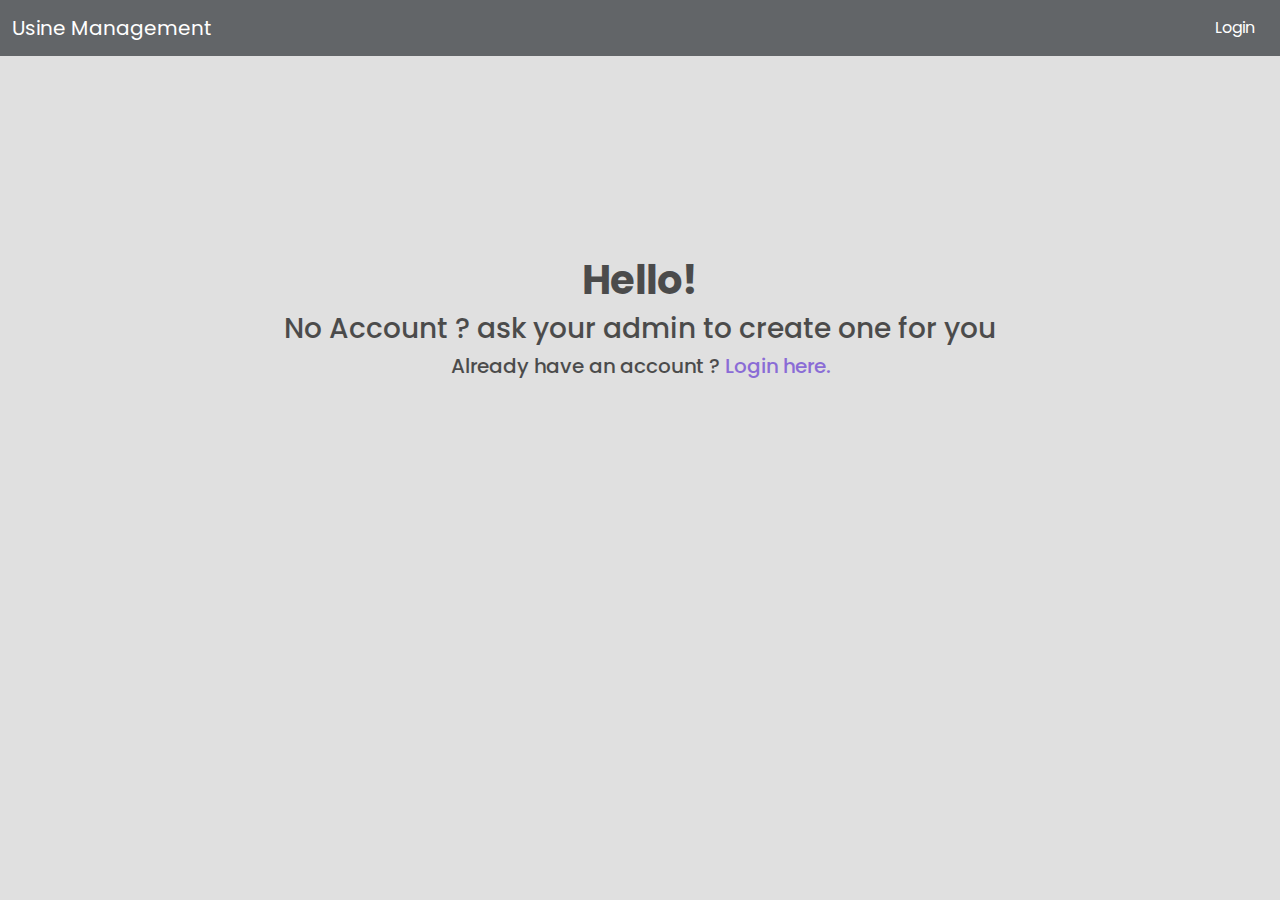
<file: views/index.html>
<!DOCTYPE html>
<html lang="en">
<head>
    <meta charset="UTF-8">
    <meta http-equiv="X-UA-Compatible" content="IE=edge">
    <meta name="viewport" content="width=device-width, initial-scale=1.0">
    <link href="https://cdn.jsdelivr.net/npm/bootstrap@5.1.3/dist/css/bootstrap.min.css" rel="stylesheet">
    <link rel="stylesheet" href="./assests/css/style.css">
    <title>Usine Management</title>
    <style>
        body {
            background-image: url('https://img.freepik.com/photos-gratuite/superviseur-travailleur-discutant-resultats-production-nouvelle-strategie-dans-hall-industriel-usine_342744-112.jpg?w=2000');
            background-repeat: no-repeat; background-size: 100%; background-position: center;
        }
    </style>
</head>
<body>
    <div style="background-color: lightgrey; opacity: 70%; width: 100%; height: 100vh;">
        <nav class="navbar navbar-expand-lg navbar-dark bg-dark">
            <div class="container-fluid">
                <a class="navbar-brand" href="./index.html">Usine Management</a>
                <a href="login.html" class="btn btn-dark d-flex">Login</a>
            </div>
        </nav>
        <div class="text-center text-black" style="margin-top: 200px;">
            <h1><b>Hello!</b></h1>
            <h3>No Account ? ask your admin to create one for you </h3>
            <h5>Already have an account ? <a href="login.html">Login here.</a></h5>
        </div>
    </div>
    <script src="https://cdn.jsdelivr.net/npm/bootstrap@5.1.3/dist/js/bootstrap.bundle.min.js"></script>
</body>
</html>
</file>
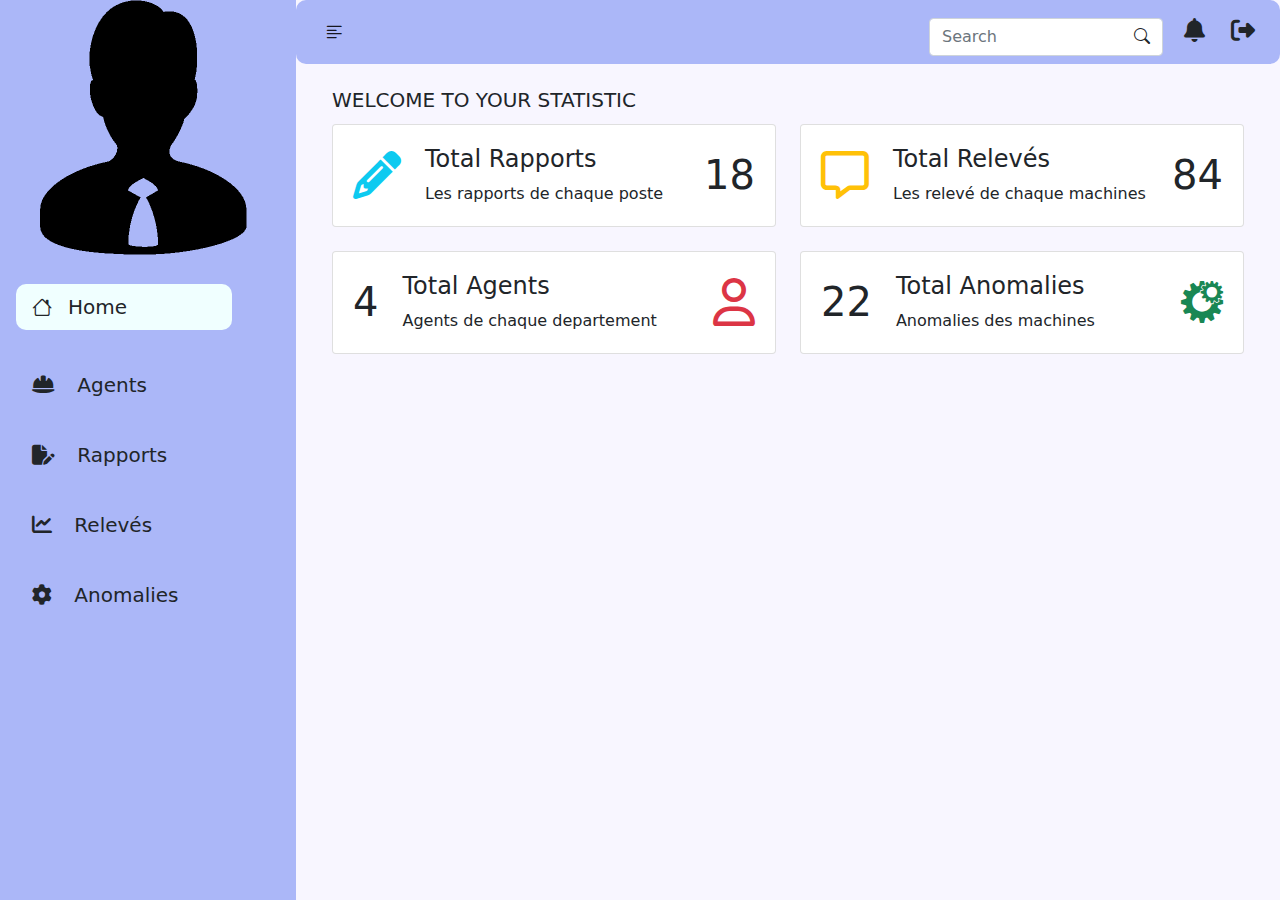
<file: views/dashboard.view.html>
<!DOCTYPE html>
<html lang="en">
    <head>
        <meta charset="utf-8" />
        <meta name="viewport" content="width=device-width, initial-scale=1, shrink-to-fit=no" />
        <title>Dashbord</title>
        <!-- Favicon-->
        <link rel="stylesheet" href="https://cdn.jsdelivr.net/npm/bootstrap-icons@1.7.2/font/bootstrap-icons.css">
        <!-- Core theme CSS (includes Bootstrap)-->
        <link rel="stylesheet" href="./assests/css/bootstrap.css">
        <link rel="stylesheet" href="./assests/css/Dashbord.css">
        <link rel="stylesheet" href="https://cdnjs.cloudflare.com/ajax/libs/font-awesome/6.1.1/css/all.min.css">
    </head>
    <body>
        <div class="d-flex" id="wrapper">
            <!-- Sidebar-->
            <div class="Sidebar" id="sidebar-wrapper">
                <div class="logo">
                    <img src="./assests/img/admin.ico" alt="">
                </div>
                <br>
                <div class="list-group list-group-flush ms-3">
                    <div class="icon_Home pt-1 me-4 d-flex me-3 div-link">
                        <a href="#" class="fs-5 text-center text-decoration-none text-dark d-flex align-items-center nav-link">
                            <i class="bi  bi-house me-3"></i>
                            Home</a>
                      </div>
                      <br>
                      <div class="mt-3 d-flex ms-3">
                        <a href="#" class="fs-5 text-center me-3 text-decoration-none text-dark ">
                            <i class="fa-solid fa-hard-hat me-3"></i>
                            Agents</a>
                      </div>
                      <br>
                      <div class="mt-3 d-flex ms-3">
                        <a href="#" class="fs-5 text-center  text-decoration-none text-dark ">
                            <i class="fa-solid fa-file-edit me-3 "></i>
                            Rapports</a>
                      </div>
                      <br>
                      <div class="mt-3 d-flex ms-3">
                        <a href="#" class="fs-5 text-center me-1 text-decoration-none text-dark">
                            <i class="fa-solid fa-line-chart me-3 "></i>
                            Relevés</a>
                      </div>
                      <br>
                      <div class="mt-3 d-flex ms-3">
                        <a href="#" class="fs-5 text-center me-2 text-decoration-none text-dark ">
                            <i class="fa-solid fa-gear me-3"></i>
                            Anomalies</a>
                      </div>
                    </div>
            </div>
            <!-- Page content wrapper-->
            <div id="page-content-wrapper" class="body-page">
                <!-- Top navigation-->
                <nav class="navbar navbar-expand-lg  navbar-light">
                    <div class="container-fluid">
                        <a class="navbar-brand navIcons" id="sidebarToggle">
                        <i class="bi bi-text-left fs-5 ms-3"></i>
                        </a>
                        <form class="d-flex">
                            <div class="me-2 position-relative">
                                <input class="form-control me-2" type="search" placeholder="Search" aria-label="Search">
                                <button class="btn position-absolute top-0 end-0 btn-sh" type="submit"><i class="bi bi-search"></i></button>
                            </div>
                              <button  class="btn"> <i class="fa-solid fa-bell fs-4"></i></button>
                              <button  class="btn"><i class="fa-solid fa-right-from-bracket fs-4"></i></button>
                        </form>
                    </div>
                </nav>
                <!-- Page content-->
                <div class="container-fluid">
                    <div class="container">
                        <div class="container-fluid">
                            <section>
                              <div class="row">
                                <div class="col-12 mt-4 mb-1">
                                  <h5 class="text-uppercase">Welcome To Your Statistic</h5>
                                </div>
                              </div>
                              <div class="row">
                                <div class="col-xl-6 col-md-12 mb-4">
                                  <div class="card">
                                    <div class="card-body">
                                      <div class="d-flex justify-content-between p-md-1">
                                        <div class="d-flex flex-row">
                                          <div class="align-self-center">
                                            <i class="fas fa-pencil-alt text-info fa-3x me-4"></i>
                                          </div>
                                          <div>
                                            <h4>Total Rapports</h4>
                                            <p class="mb-0">Les rapports de chaque poste</p>
                                          </div>
                                        </div>
                                        <div class="align-self-center">
                                          <h2 class="h1 mb-0">18</h2>
                                        </div>
                                      </div>
                                    </div>
                                  </div>
                                </div>
                                <div class="col-xl-6 col-md-12 mb-4">
                                  <div class="card">
                                    <div class="card-body">
                                      <div class="d-flex justify-content-between p-md-1">
                                        <div class="d-flex flex-row">
                                          <div class="align-self-center">
                                            <i class="far fa-comment-alt text-warning fa-3x me-4"></i>
                                          </div>
                                          <div>
                                            <h4>Total Relevés</h4>
                                            <p class="mb-0">Les relevé de chaque machines</p>
                                          </div>
                                        </div>
                                        <div class="align-self-center">
                                          <h2 class="h1 mb-0">84</h2>
                                        </div>
                                      </div>
                                    </div>
                                  </div>
                                </div>
                              </div>
                              <div class="row">
                                <div class="col-xl-6 col-md-12 mb-4">
                                  <div class="card">
                                    <div class="card-body">
                                      <div class="d-flex justify-content-between p-md-1">
                                        <div class="d-flex flex-row">
                                          <div class="align-self-center">
                                            <h2 class="h1 mb-0 me-4">4</h2>
                                          </div>
                                          <div>
                                            <h4>Total Agents</h4>
                                            <p class="mb-0">Agents de chaque departement</p>
                                          </div>
                                        </div>
                                        <div class="align-self-center">
                                          <i class="far fa-user text-danger fa-3x"></i>
                                        </div>
                                      </div>
                                    </div>
                                  </div>
                                </div>
                                <div class="col-xl-6 col-md-12 mb-4">
                                  <div class="card">
                                    <div class="card-body">
                                      <div class="d-flex justify-content-between p-md-1">
                                        <div class="d-flex flex-row">
                                          <div class="align-self-center">
                                            <h2 class="h1 mb-0 me-4">22</h2>
                                          </div>
                                          <div>
                                            <h4>Total Anomalies</h4>
                                            <p class="mb-0">Anomalies des machines</p>
                                          </div>
                                        </div>
                                        <div class="align-self-center">
                                          <i class="fab fa-whmcs text-success fa-3x"></i>
                                        </div>
                                      </div>
                                    </div>
                                  </div>
                                </div>
                              </div>
                            </section>
                          </div>
                    </div>
                </div>
           </div>
       </div>
        <!-- Bootstrap core JS-->
        <script src="https://cdn.jsdelivr.net/npm/bootstrap@5.1.1/dist/js/bootstrap.bundle.min.js"></script>
        <!-- Core theme JS-->
        <script src="./assests/js/scripts.js"></script>
    </body>
</html>
</file>
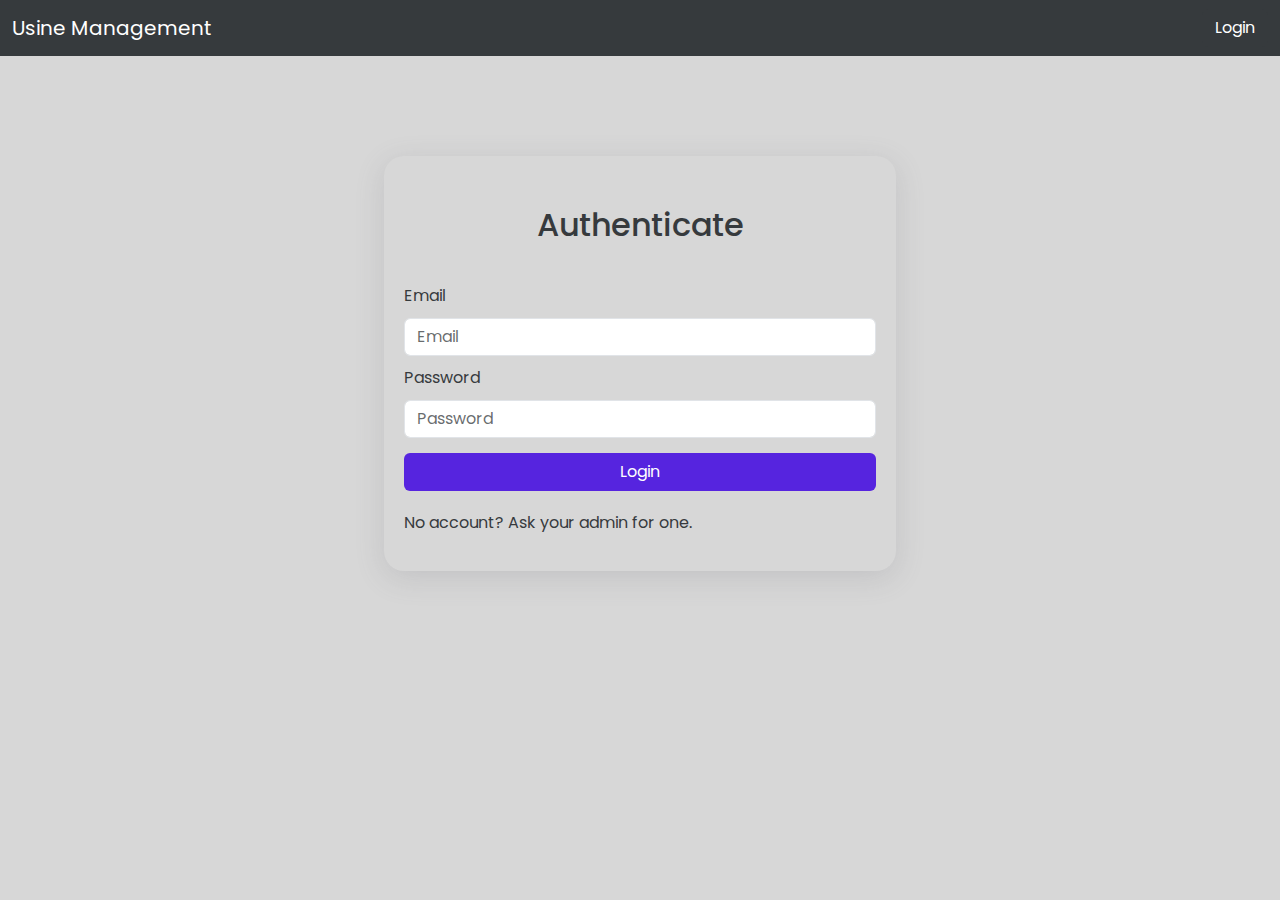
<file: views/login.html>
<!DOCTYPE html>
<html lang="en">
<head>
    <meta charset="UTF-8">
    <meta http-equiv="X-UA-Compatible" content="IE=edge">
    <meta name="viewport" content="width=device-width, initial-scale=1.0">
    <link href="https://cdn.jsdelivr.net/npm/bootstrap@5.1.3/dist/css/bootstrap.min.css" rel="stylesheet">
    <link rel="stylesheet" href="assests/css/style.css">
    <title>Authenticate</title>
    <style>
        body {
            background-image: url('https://img.freepik.com/photos-gratuite/superviseur-travailleur-discutant-resultats-production-nouvelle-strategie-dans-hall-industriel-usine_342744-112.jpg?w=2000');
            background-repeat: no-repeat; background-size: 100%; background-position: center;
        }
    </style>
</head>
<body>
    <div style="background-color: lightgrey; opacity: 90%; width: 100%; height: 100vh;">
        <nav class="navbar navbar-expand-lg navbar-dark bg-dark">
            <div class="container-fluid">
                <a class="navbar-brand" href="index.html">Usine Management</a>
                <a href="#" class="btn btn-dark d-flex">Login</a>
            </div>
        </nav>
        <div>
          <div class="login">
              <h2 class="tlogin">Authenticate</h2>
              <form id="loginform" action="" method="POST">
                <div class="sec">
                  <label for="email">Email</label>
                  <input type="text" name="email" id="email" class="form-control" placeholder="Email" aria-label="email" aria-describedby="addon-wrapping">
                  <p id="usernameError" class="invalid-feedback small"></p>    
                </div>
                <div class="sec">
                  <label for="password">Password</label>
                  <input type="password" name="password" id="password" class="form-control" placeholder="Password" aria-label="Password" aria-describedby="addon-wrapping">
                  <p id="passwordError" class="invalid-feedback small"></p>       
                </div>
                <div class="sec">
                  <input class="btn btn-sepcial" type="submit" value="Login" name="login">
                </div>     
              </form>
              <p class="s13">No account? Ask your admin for one.</p>
          </div>
        </div>
    </div>
    <script src="https://cdn.jsdelivr.net/npm/bootstrap@5.1.3/dist/js/bootstrap.bundle.min.js"></script>
</body>
</html>
</file>
<file: views/assests/css/style.css>
/* Googlefont Poppins CDN Link */
@import url('https://fonts.googleapis.com/css2?family=Poppins:wght@200;300;400;500;600;700&display=swap');
*{
  margin: 0;
  padding: 0;
  box-sizing: border-box;
  font-family: 'Poppins', sans-serif;
}
/* .Sidbar{
  height: 500px;
} */
.sidebar{
  position: fixed;
  height: 100%;
  width: 240px;
  background: #0A2558;
  transition: all 0.5s ease;
}
.sidebar.active{
  width: 50px;
}
.sidebar .logo-details{
  height: 80px;
  display: flex;
  align-items: center;
}
.sidebar .logo-details i{
  font-size: 28px;
  font-weight: 500;
  color: #fff;
  min-width: 60px;
  text-align: center
}
.sidebar .logo-details .logo_name{
  color: #fff;
  font-size: 24px;
  font-weight: 500;
}
.sidebar .nav-links{
  margin-top: 10px;
}
.sidebar .nav-links li{
  position: relative;
  list-style: none;
  height: 50px;
}
.sidebar .nav-links li a{
  height: 100%;
  width: 100%;
  display: flex;
  align-items: center;
  text-decoration: none;
  transition: all 0.4s ease;
}
.sidebar .nav-links li a.active{
  background: #081D45;
}
.sidebar .nav-links li a:hover{
  background: #081D45;
}
.sidebar .nav-links li i{
  min-width: 60px;
  text-align: center;
  font-size: 18px;
  color: #fff;
}
.sidebar .nav-links li a .links_name{
  color: #fff;
  font-size: 15px;
  font-weight: 400;
  white-space: nowrap;
}
.sidebar .nav-links .log_out{
  position: absolute;
  bottom: 0;
  width: 100%;
}
.home-section{
  position: relative;
  background: #f5f5f5;
  min-height: 100vh;
  width: calc(100% - 240px);
  left: 240px;
  transition: all 0.5s ease;
}
.sidebar.active ~ .home-section{
  width: calc(100% - 60px);
  left: 60px;
}
.home-section nav{
  display: flex;
  justify-content: space-between;
  height: 80px;
  background: #fff;
  display: flex;
  align-items: center;
  position: fixed;
  width: calc(100% - 240px);
  left: 240px;
  z-index: 100;
  padding: 0 20px;
  box-shadow: 0 1px 1px rgba(0, 0, 0, 0.1);
  transition: all 0.5s ease;
}
.sidebar.active ~ .home-section nav{
  left: 60px;
  width: calc(100% - 60px);
}
.home-section nav .sidebar-button{
  display: flex;
  align-items: center;
  font-size: 24px;
  font-weight: 500;
}
nav .sidebar-button i{
  font-size: 35px;
  margin-right: 10px;
}
.home-section nav .search-box{
  position: relative;
  height: 50px;
  max-width: 550px;
  width: 100%;
  margin: 0 20px;
}
nav .search-box input{
  height: 100%;
  width: 100%;
  outline: none;
  background: #F5F6FA;
  border: 2px solid #EFEEF1;
  border-radius: 6px;
  font-size: 18px;
  padding: 0 15px;
}
nav .search-box .bx-search{
  position: absolute;
  height: 40px;
  width: 40px;
  background: #2697FF;
  right: 5px;
  top: 50%;
  transform: translateY(-50%);
  border-radius: 4px;
  line-height: 40px;
  text-align: center;
  color: #fff;
  font-size: 22px;
  transition: all 0.4 ease;
}
.home-section nav .profile-details{
  display: flex;
  align-items: center;
  background: #F5F6FA;
  border: 2px solid #EFEEF1;
  border-radius: 6px;
  height: 50px;
  min-width: 190px;
  padding: 0 15px 0 2px;
}
nav .profile-details img{
  height: 40px;
  width: 40px;
  border-radius: 6px;
  object-fit: cover;
}
nav .profile-details .admin_name{
  font-size: 15px;
  font-weight: 500;
  color: #333;
  margin: 0 10px;
  white-space: nowrap;
}
nav .profile-details i{
  font-size: 25px;
  color: #333;
}
.home-section .home-content{
  position: relative;
  padding-top: 104px;
}
.home-content .overview-boxes{
  display: flex;
  align-items: center;
  justify-content: space-between;
  flex-wrap: wrap;
  padding: 0 20px;
  margin-bottom: 26px;
}
.overview-boxes .box{
  display: flex;
  align-items: center;
  justify-content: center;
  width: calc(100% / 4 - 15px);
  background: #fff;
  padding: 15px 14px;
  border-radius: 12px;
  box-shadow: 0 5px 10px rgba(0,0,0,0.1);
}
.overview-boxes .box-topic{
  font-size: 20px;
  font-weight: 500;
}
.home-content .box .number{
  display: inline-block;
  font-size: 35px;
  margin-top: -6px;
  font-weight: 500;
}
.home-content .box .indicator{
  display: flex;
  align-items: center;
}
.home-content .box .indicator i{
  height: 20px;
  width: 20px;
  background: #8FDACB;
  line-height: 20px;
  text-align: center;
  border-radius: 50%;
  color: #fff;
  font-size: 20px;
  margin-right: 5px;
}
.box .indicator i.down{
  background: #e87d88;
}
.home-content .box .indicator .text{
  font-size: 12px;
}
.home-content .box .cart{
  display: inline-block;
  font-size: 32px;
  height: 50px;
  width: 50px;
  background: #cce5ff;
  line-height: 50px;
  text-align: center;
  color: #66b0ff;
  border-radius: 12px;
  margin: -15px 0 0 6px;
}
.home-content .box .cart.two{
   color: #2BD47D;
   background: #C0F2D8;
 }
.home-content .box .cart.three{
   color: #ffc233;
   background: #ffe8b3;
 }
.home-content .box .cart.four{
   color: #e05260;
   background: #f7d4d7;
 }
.home-content .total-order{
  font-size: 20px;
  font-weight: 500;
}
.home-content .sales-boxes{
  display: flex;
  justify-content: space-between;
  /* padding: 0 20px; */
}

/* left box */
.home-content .sales-boxes .recent-sales{
  width: 65%;
  background: #fff;
  padding: 20px 30px;
  margin: 0 20px;
  border-radius: 12px;
  box-shadow: 0 5px 10px rgba(0, 0, 0, 0.1);
}
.home-content .sales-boxes .sales-details{
  display: flex;
  align-items: center;
  justify-content: space-between;
}
.sales-boxes .box .title{
  font-size: 24px;
  font-weight: 500;
  /* margin-bottom: 10px; */
}
.sales-boxes .sales-details li.topic{
  font-size: 20px;
  font-weight: 500;
}
.sales-boxes .sales-details li{
  list-style: none;
  margin: 8px 0;
}
.sales-boxes .sales-details li a{
  font-size: 18px;
  color: #333;
  font-size: 400;
  text-decoration: none;
}
.sales-boxes .box .button{
  width: 100%;
  display: flex;
  justify-content: flex-end;
}
.sales-boxes .box .button a{
  color: #fff;
  background: #0A2558;
  padding: 4px 12px;
  font-size: 15px;
  font-weight: 400;
  border-radius: 4px;
  text-decoration: none;
  transition: all 0.3s ease;
}
.sales-boxes .box .button a:hover{
  background:  #0d3073;
}

/* Right box */
.home-content .sales-boxes .top-sales{
  width: 35%;
  background: #fff;
  padding: 20px 30px;
  margin: 0 20px 0 0;
  border-radius: 12px;
  box-shadow: 0 5px 10px rgba(0, 0, 0, 0.1);
}
.sales-boxes .top-sales li{
  display: flex;
  align-items: center;
  justify-content: space-between;
  margin: 10px 0;
}
.sales-boxes .top-sales li a img{
  height: 40px;
  width: 40px;
  object-fit: cover;
  border-radius: 12px;
  margin-right: 10px;
  background: #333;
}
.sales-boxes .top-sales li a{
  display: flex;
  align-items: center;
  text-decoration: none;
}
.sales-boxes .top-sales li .product,
.price{
  font-size: 17px;
  font-weight: 400;
  color: #333;
}
/* Responsive Media Query */
@media (max-width: 1240px) {
  .sidebar{
    width: 60px;
  }
  .sidebar.active{
    width: 220px;
  }
  .home-section{
    width: calc(100% - 60px);
    left: 60px;
  }
  .sidebar.active ~ .home-section{
    left: 220px;
    width: calc(100% - 220px);
    overflow: hidden;
  }
  .home-section nav{
    width: calc(100% - 60px);
    left: 60px;
  }
  .sidebar.active ~ .home-section nav{
    width: calc(100% - 220px);
    left: 220px;
  }
}
@media (max-width: 1150px) {
  .home-content .sales-boxes{
    flex-direction: column;
  }
  .home-content .sales-boxes .box{
    width: 100%;
    overflow-x: scroll;
    margin-bottom: 30px;
  }
  .home-content .sales-boxes .top-sales{
    margin: 0;
  }
}
@media (max-width: 1000px) {
  .overview-boxes .box{
    width: calc(100% / 2 - 15px);
    margin-bottom: 15px;
  }
}
@media (max-width: 700px) {
  nav .sidebar-button .dashboard,
  nav .profile-details .admin_name,
  nav .profile-details i{
    display: none;
  }
  .home-section nav .profile-details{
    height: 50px;
    min-width: 40px;
  }
  .home-content .sales-boxes .sales-details{
    width: 560px;
  }
}
@media (max-width: 550px) {
  .overview-boxes .box{
    width: 100%;
    margin-bottom: 15px;
  }
  .sidebar.active ~ .home-section nav .profile-details{
    display: none;
  }
}
@media (max-width: 400px) {
  .sidebar{
    width: 0;
  }
  .sidebar.active{
    width: 60px;
  }
  .home-section{
    width: 100%;
    left: 0;
  }
  .sidebar.active ~ .home-section{
    left: 60px;
    width: calc(100% - 60px);
  }
  .home-section nav{
    width: 100%;
    left: 0;
  }
  .sidebar.active ~ .home-section nav{
    left: 60px;
    width: calc(100% - 60px);
  }
}

@import url('https://fonts.googleapis.com/css2?family=Poppins:ital,wght@0,100;0,200;0,300;0,400;0,500;0,600;1,100;1,200;1,300;1,400;1,500&display=swap');
*{
    font-family: 'Poppins', sans-serif;
    padding: 0;
    margin: 0;
    list-style: none;
}
.pres{
    padding: 50px 20px 50px 20px ;
    width: 80%;
    margin: auto;
    margin-top: 90px;
    box-shadow: rgba(100, 100, 111, 0.2) 0px 7px 29px 0px;
}
a{
    text-decoration: none;
    color: #5a2fc5;
}
.login{
    width: 40%;
    margin: auto;
    box-shadow: rgba(100, 100, 111, 0.2) 0px 7px 29px 0px;
    padding: 20px;
    margin-top: 100px;
    border-radius: 20px;
}
.tlogin{
    text-align: center;
    margin-top: 30px;
    margin-bottom: 30px;
}
.sec{
    display: flex;
    flex-direction: column;
}
input{
    background-color: #ffffff;
}
label{
    padding-top: 10px;
    padding-bottom: 10px;
}
.btn-sepcial{
    margin-top: 15px;
    background-color: #440ddc;
    color: #ffffff;
}
.s13{
    margin-top: 20px;
}
@media only screen and (max-width: 760px) {
    .login {
      width: 80%;
    }
  }
</file>
<file: views/assests/css/Dashbord.css>
/* #sidebarToggle.navIcons{
  transform: rotate(180deg);
} */

*{
    box-sizing: border-box;
}

body{
    background-color: #f8f6ff;
}
  
a{
    text-decoration: none;
    color: #333;
}
  
a:hover{
    color: #333;
}

.logo{
    margin: 0 auto;
}

.navbar{
    background-color:  rgb(171, 183, 248);
    border-radius: 10px;
}

  
  
.nav-bar_left .nav-link {
margin: 5px 0 ;
}

.div-link a{
    width: 100%;
    background-color: azure;
    border-radius: 10px;
}
  
.logo img{
    margin: 0 20px;
}

.Sidebar{
    background-color: rgb(171, 183, 248);
}

.navIcons{
    cursor: pointer;
}

.form-control{
    margin-top: 10px;
}

.btn-sh{
    margin-top: 10px;
}
</file>
